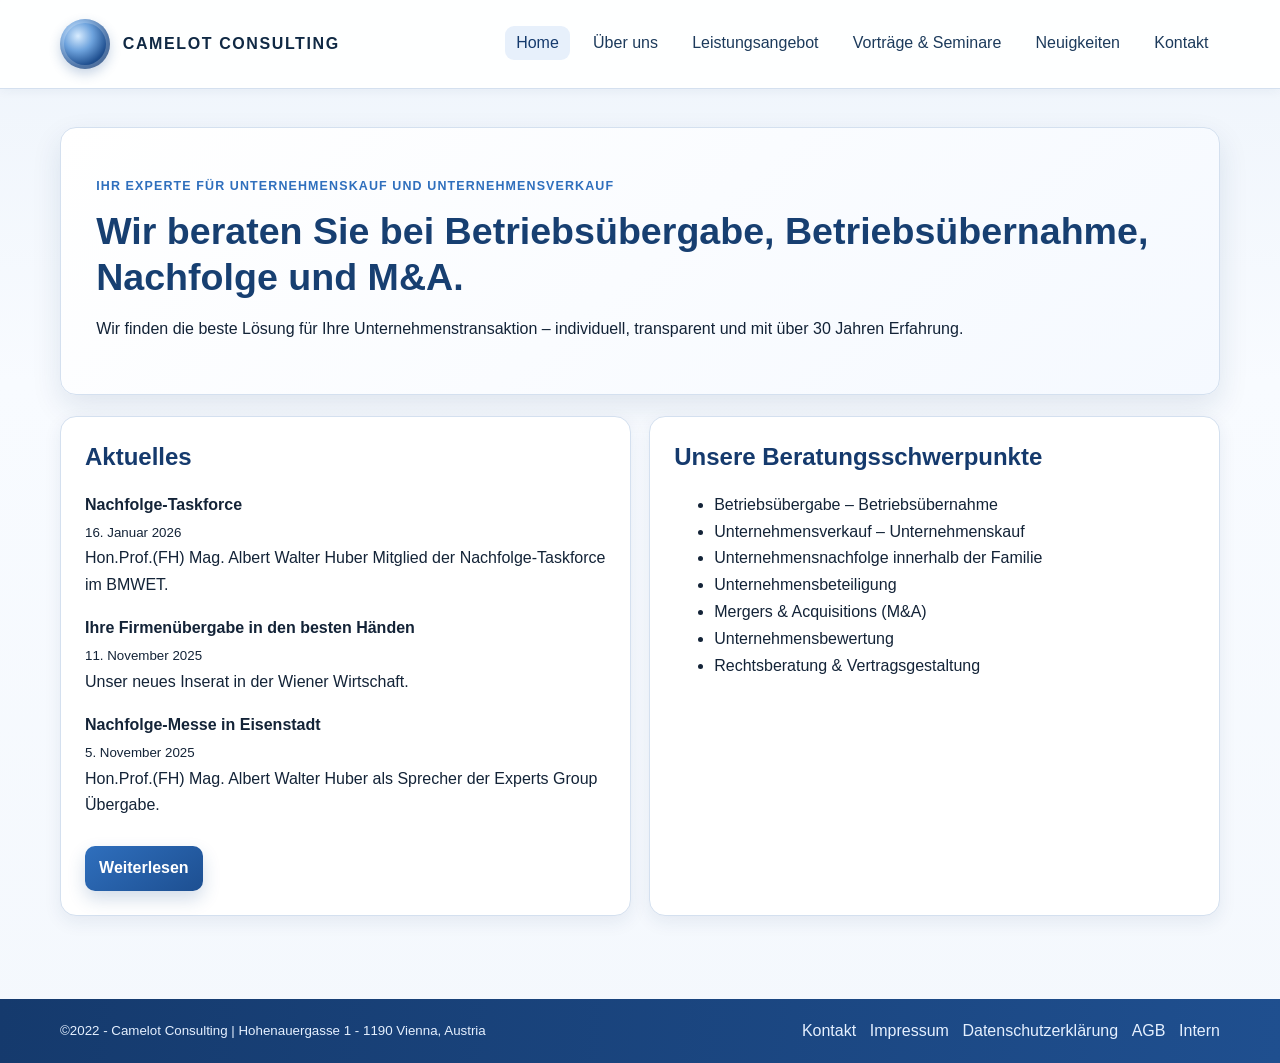
<file: index.html>
<!doctype html>
<html lang="de">
<head>
  <meta charset="UTF-8" />
  <meta name="viewport" content="width=device-width, initial-scale=1.0" />
  <title>Camelot Consulting | Home</title>
  <link rel="stylesheet" href="styles.css" />
</head>
<body>
<a class="skip-link" href="#inhalt">Zum Inhalt springen</a>
<header>
  <div class="container nav-wrap">
    <a class="logo" href="index.html"><span class="logo-mark"></span><span>CAMELOT CONSULTING</span></a>
    <nav aria-label="Hauptnavigation"><ul>
      <li><a class="active" href="index.html">Home</a></li><li><a href="ueber-uns.html">Über uns</a></li>
      <li><a href="leistungsangebot.html">Leistungsangebot</a></li><li><a href="vortraege-seminare.html">Vorträge &amp; Seminare</a></li>
      <li><a href="neuigkeiten.html">Neuigkeiten</a></li><li><a href="kontakt.html">Kontakt</a></li>
    </ul></nav>
  </div>
</header>
<main id="inhalt" class="container">
  <section class="hero">
    <p class="kicker">Ihr Experte für Unternehmenskauf und Unternehmensverkauf</p>
    <h1>Wir beraten Sie bei Betriebsübergabe, Betriebsübernahme, Nachfolge und M&amp;A.</h1>
    <p>Wir finden die beste Lösung für Ihre Unternehmenstransaktion – individuell, transparent und mit über 30 Jahren Erfahrung.</p>
  </section>
  <section class="grid">
    <article class="panel">
      <h2>Aktuelles</h2>
      <p><strong>Nachfolge-Taskforce</strong><br><small>16. Januar 2026</small><br>Hon.Prof.(FH) Mag. Albert Walter Huber Mitglied der Nachfolge-Taskforce im BMWET.</p>
      <p><strong>Ihre Firmenübergabe in den besten Händen</strong><br><small>11. November 2025</small><br>Unser neues Inserat in der Wiener Wirtschaft.</p>
      <p><strong>Nachfolge-Messe in Eisenstadt</strong><br><small>5. November 2025</small><br>Hon.Prof.(FH) Mag. Albert Walter Huber als Sprecher der Experts Group Übergabe.</p>
      <a class="btn" href="neuigkeiten.html">Weiterlesen</a>
    </article>
    <article class="panel">
      <h2>Unsere Beratungsschwerpunkte</h2>
      <ul>
        <li>Betriebsübergabe – Betriebsübernahme</li>
        <li>Unternehmensverkauf – Unternehmenskauf</li>
        <li>Unternehmensnachfolge innerhalb der Familie</li>
        <li>Unternehmensbeteiligung</li>
        <li>Mergers &amp; Acquisitions (M&amp;A)</li>
        <li>Unternehmensbewertung</li>
        <li>Rechtsberatung &amp; Vertragsgestaltung</li>
      </ul>
    </article>
  </section>
</main>
<footer><div class="container footer-wrap"><small>©2022 - Camelot Consulting | Hohenauergasse 1 - 1190 Vienna, Austria</small><div class="footer-links"><a href="kontakt.html">Kontakt</a><a href="impressum.html">Impressum</a><a href="datenschutz.html">Datenschutzerklärung</a><a href="agb.html">AGB</a><a href="intern.html">Intern</a></div></div></footer>
</body></html>
</file>
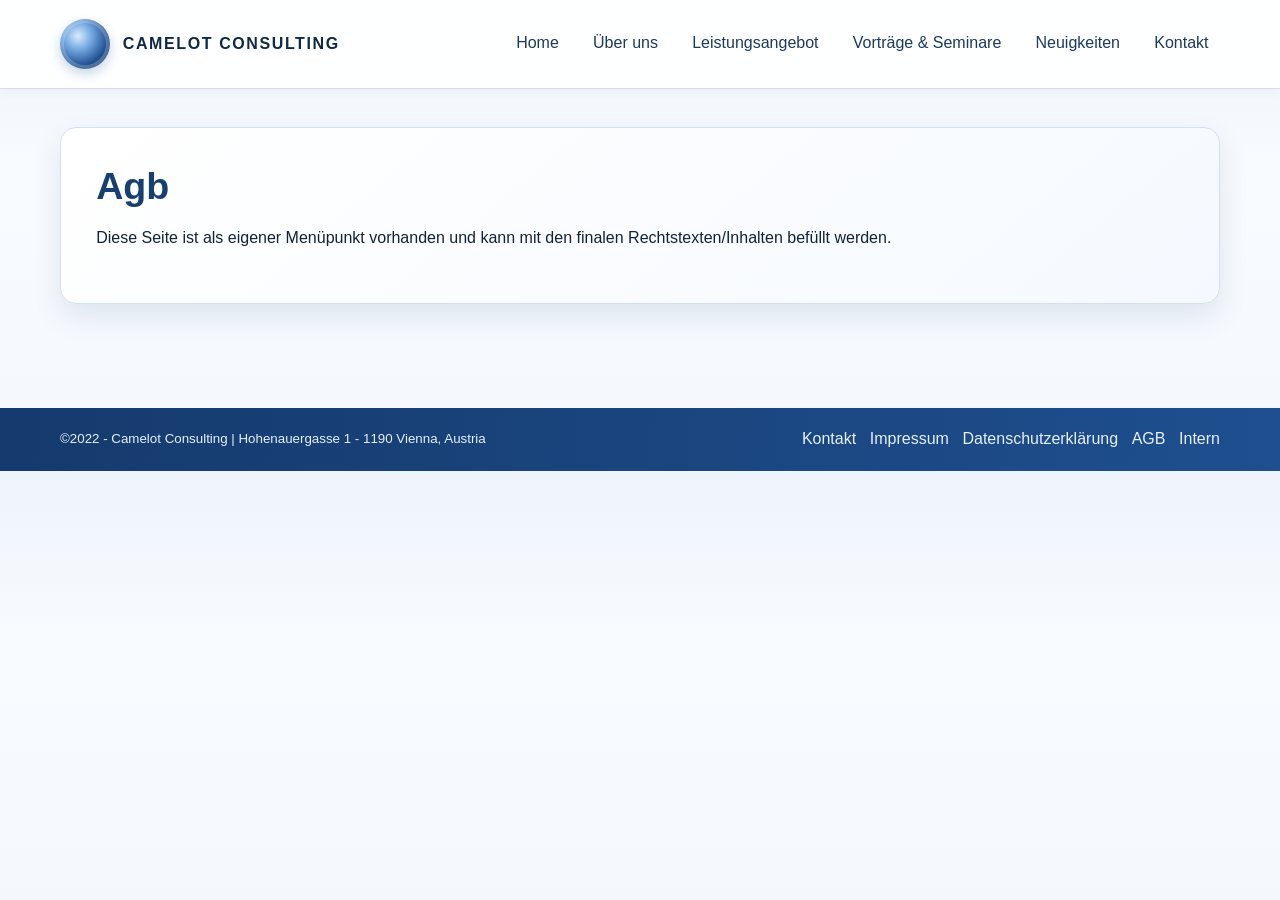
<file: agb.html>
<!doctype html><html lang="de"><head><meta charset="UTF-8"><meta name="viewport" content="width=device-width, initial-scale=1.0"><title>Agb | Camelot Consulting</title><link rel="stylesheet" href="styles.css"></head><body>
<a class="skip-link" href="#inhalt">Zum Inhalt springen</a>
<header><div class="container nav-wrap"><a class="logo" href="index.html"><span class="logo-mark"></span><span>CAMELOT CONSULTING</span></a><nav><ul><li><a href="index.html">Home</a></li><li><a href="ueber-uns.html">Über uns</a></li><li><a href="leistungsangebot.html">Leistungsangebot</a></li><li><a href="vortraege-seminare.html">Vorträge &amp; Seminare</a></li><li><a href="neuigkeiten.html">Neuigkeiten</a></li><li><a href="kontakt.html">Kontakt</a></li></ul></nav></div></header>
<main id="inhalt" class="container"><section class="hero"><h1>Agb</h1><p>Diese Seite ist als eigener Menüpunkt vorhanden und kann mit den finalen Rechtstexten/Inhalten befüllt werden.</p></section></main>
<footer><div class="container footer-wrap"><small>©2022 - Camelot Consulting | Hohenauergasse 1 - 1190 Vienna, Austria</small><div class="footer-links"><a href="kontakt.html">Kontakt</a><a href="impressum.html">Impressum</a><a href="datenschutz.html">Datenschutzerklärung</a><a href="agb.html">AGB</a><a href="intern.html">Intern</a></div></div></footer>
</body></html>
</file>
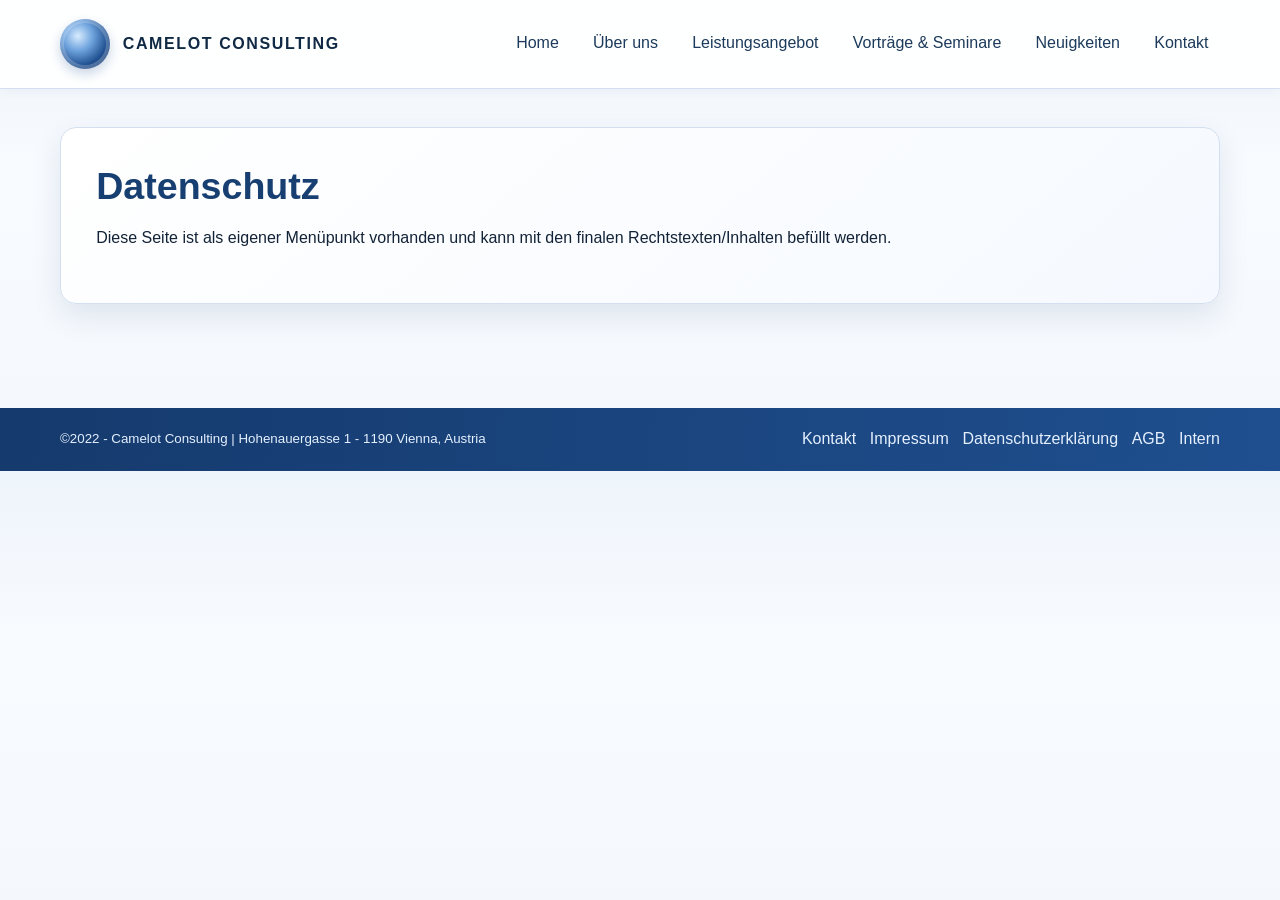
<file: datenschutz.html>
<!doctype html><html lang="de"><head><meta charset="UTF-8"><meta name="viewport" content="width=device-width, initial-scale=1.0"><title>Datenschutz | Camelot Consulting</title><link rel="stylesheet" href="styles.css"></head><body>
<a class="skip-link" href="#inhalt">Zum Inhalt springen</a>
<header><div class="container nav-wrap"><a class="logo" href="index.html"><span class="logo-mark"></span><span>CAMELOT CONSULTING</span></a><nav><ul><li><a href="index.html">Home</a></li><li><a href="ueber-uns.html">Über uns</a></li><li><a href="leistungsangebot.html">Leistungsangebot</a></li><li><a href="vortraege-seminare.html">Vorträge &amp; Seminare</a></li><li><a href="neuigkeiten.html">Neuigkeiten</a></li><li><a href="kontakt.html">Kontakt</a></li></ul></nav></div></header>
<main id="inhalt" class="container"><section class="hero"><h1>Datenschutz</h1><p>Diese Seite ist als eigener Menüpunkt vorhanden und kann mit den finalen Rechtstexten/Inhalten befüllt werden.</p></section></main>
<footer><div class="container footer-wrap"><small>©2022 - Camelot Consulting | Hohenauergasse 1 - 1190 Vienna, Austria</small><div class="footer-links"><a href="kontakt.html">Kontakt</a><a href="impressum.html">Impressum</a><a href="datenschutz.html">Datenschutzerklärung</a><a href="agb.html">AGB</a><a href="intern.html">Intern</a></div></div></footer>
</body></html>
</file>
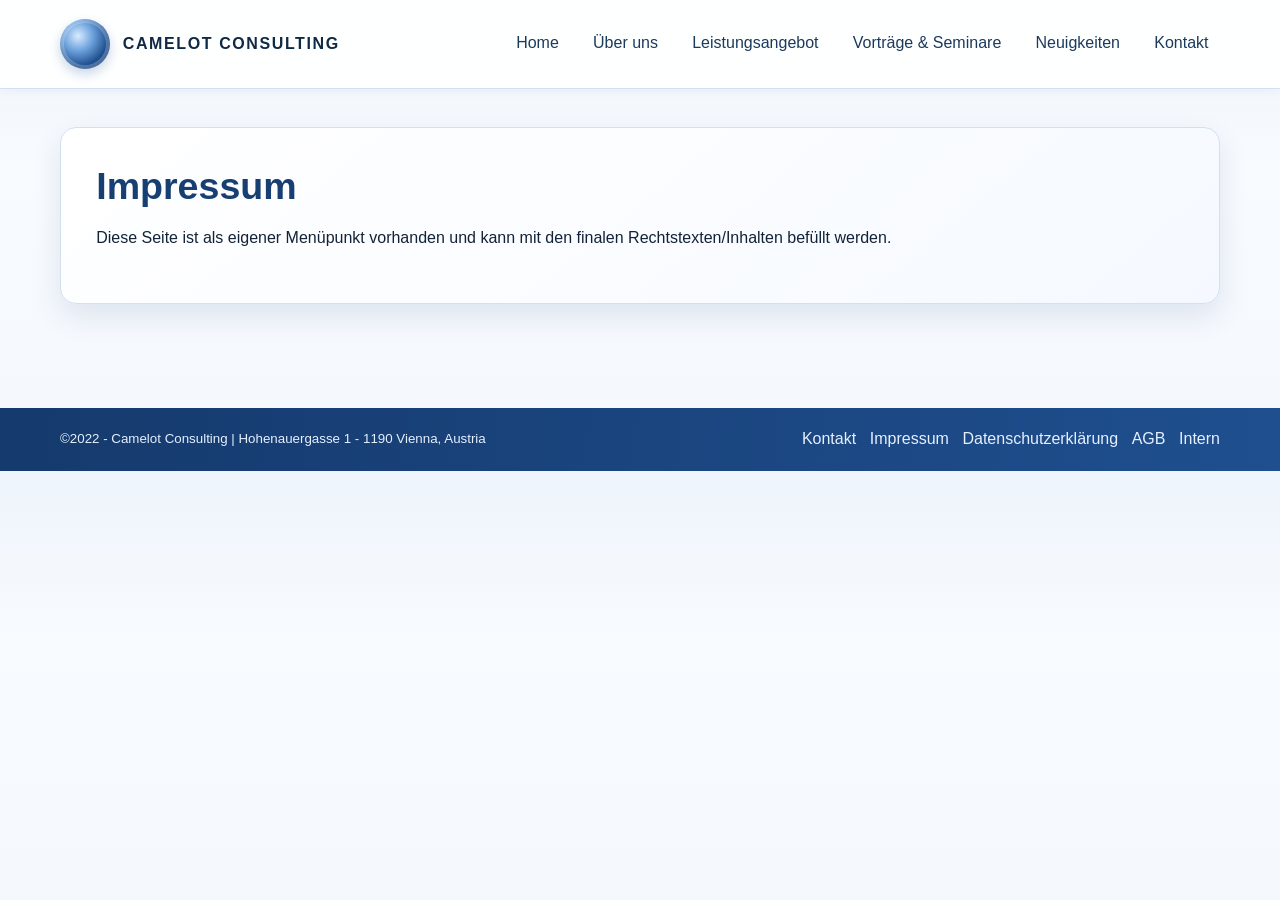
<file: impressum.html>
<!doctype html><html lang="de"><head><meta charset="UTF-8"><meta name="viewport" content="width=device-width, initial-scale=1.0"><title>Impressum | Camelot Consulting</title><link rel="stylesheet" href="styles.css"></head><body>
<a class="skip-link" href="#inhalt">Zum Inhalt springen</a>
<header><div class="container nav-wrap"><a class="logo" href="index.html"><span class="logo-mark"></span><span>CAMELOT CONSULTING</span></a><nav><ul><li><a href="index.html">Home</a></li><li><a href="ueber-uns.html">Über uns</a></li><li><a href="leistungsangebot.html">Leistungsangebot</a></li><li><a href="vortraege-seminare.html">Vorträge &amp; Seminare</a></li><li><a href="neuigkeiten.html">Neuigkeiten</a></li><li><a href="kontakt.html">Kontakt</a></li></ul></nav></div></header>
<main id="inhalt" class="container"><section class="hero"><h1>Impressum</h1><p>Diese Seite ist als eigener Menüpunkt vorhanden und kann mit den finalen Rechtstexten/Inhalten befüllt werden.</p></section></main>
<footer><div class="container footer-wrap"><small>©2022 - Camelot Consulting | Hohenauergasse 1 - 1190 Vienna, Austria</small><div class="footer-links"><a href="kontakt.html">Kontakt</a><a href="impressum.html">Impressum</a><a href="datenschutz.html">Datenschutzerklärung</a><a href="agb.html">AGB</a><a href="intern.html">Intern</a></div></div></footer>
</body></html>
</file>
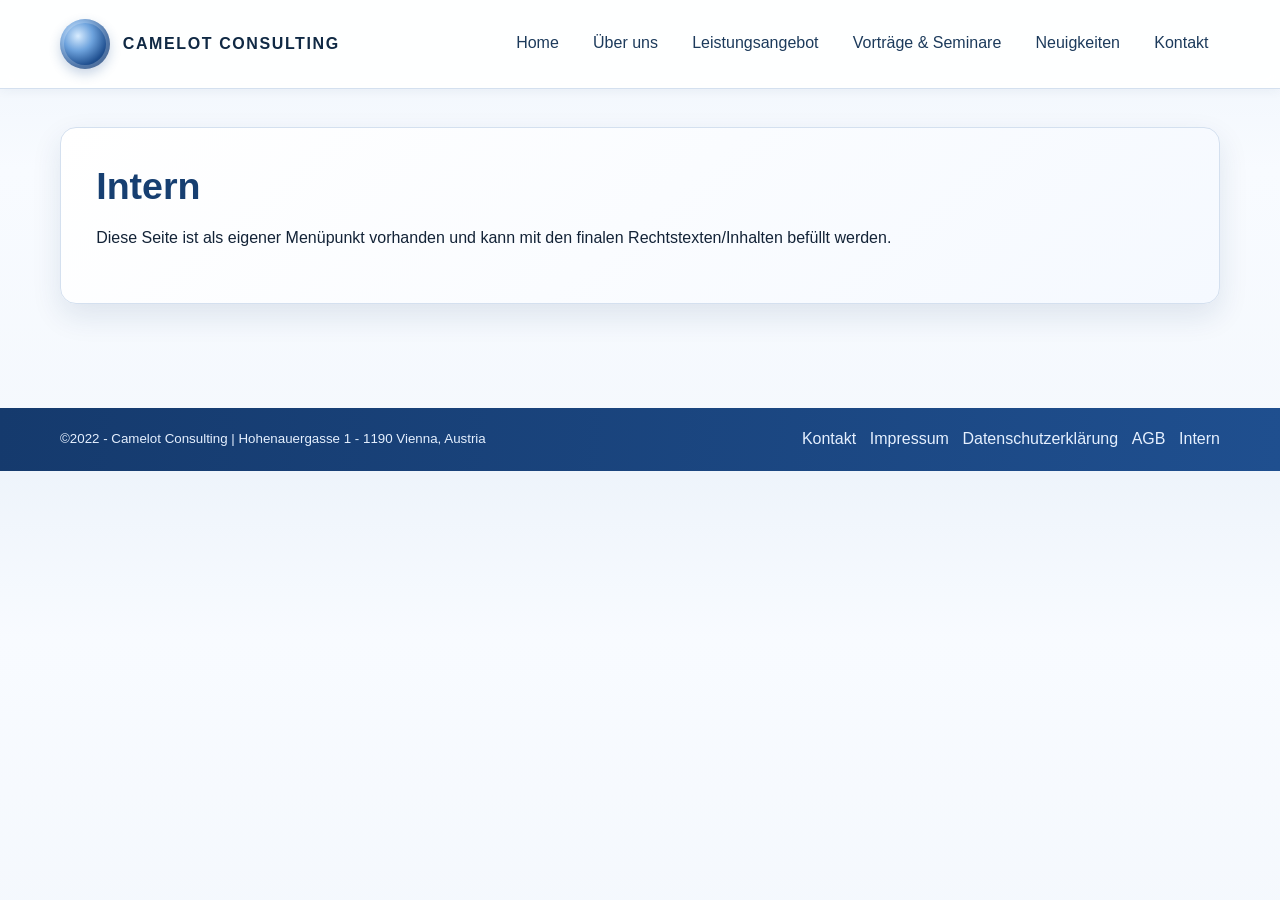
<file: intern.html>
<!doctype html><html lang="de"><head><meta charset="UTF-8"><meta name="viewport" content="width=device-width, initial-scale=1.0"><title>Intern | Camelot Consulting</title><link rel="stylesheet" href="styles.css"></head><body>
<a class="skip-link" href="#inhalt">Zum Inhalt springen</a>
<header><div class="container nav-wrap"><a class="logo" href="index.html"><span class="logo-mark"></span><span>CAMELOT CONSULTING</span></a><nav><ul><li><a href="index.html">Home</a></li><li><a href="ueber-uns.html">Über uns</a></li><li><a href="leistungsangebot.html">Leistungsangebot</a></li><li><a href="vortraege-seminare.html">Vorträge &amp; Seminare</a></li><li><a href="neuigkeiten.html">Neuigkeiten</a></li><li><a href="kontakt.html">Kontakt</a></li></ul></nav></div></header>
<main id="inhalt" class="container"><section class="hero"><h1>Intern</h1><p>Diese Seite ist als eigener Menüpunkt vorhanden und kann mit den finalen Rechtstexten/Inhalten befüllt werden.</p></section></main>
<footer><div class="container footer-wrap"><small>©2022 - Camelot Consulting | Hohenauergasse 1 - 1190 Vienna, Austria</small><div class="footer-links"><a href="kontakt.html">Kontakt</a><a href="impressum.html">Impressum</a><a href="datenschutz.html">Datenschutzerklärung</a><a href="agb.html">AGB</a><a href="intern.html">Intern</a></div></div></footer>
</body></html>
</file>
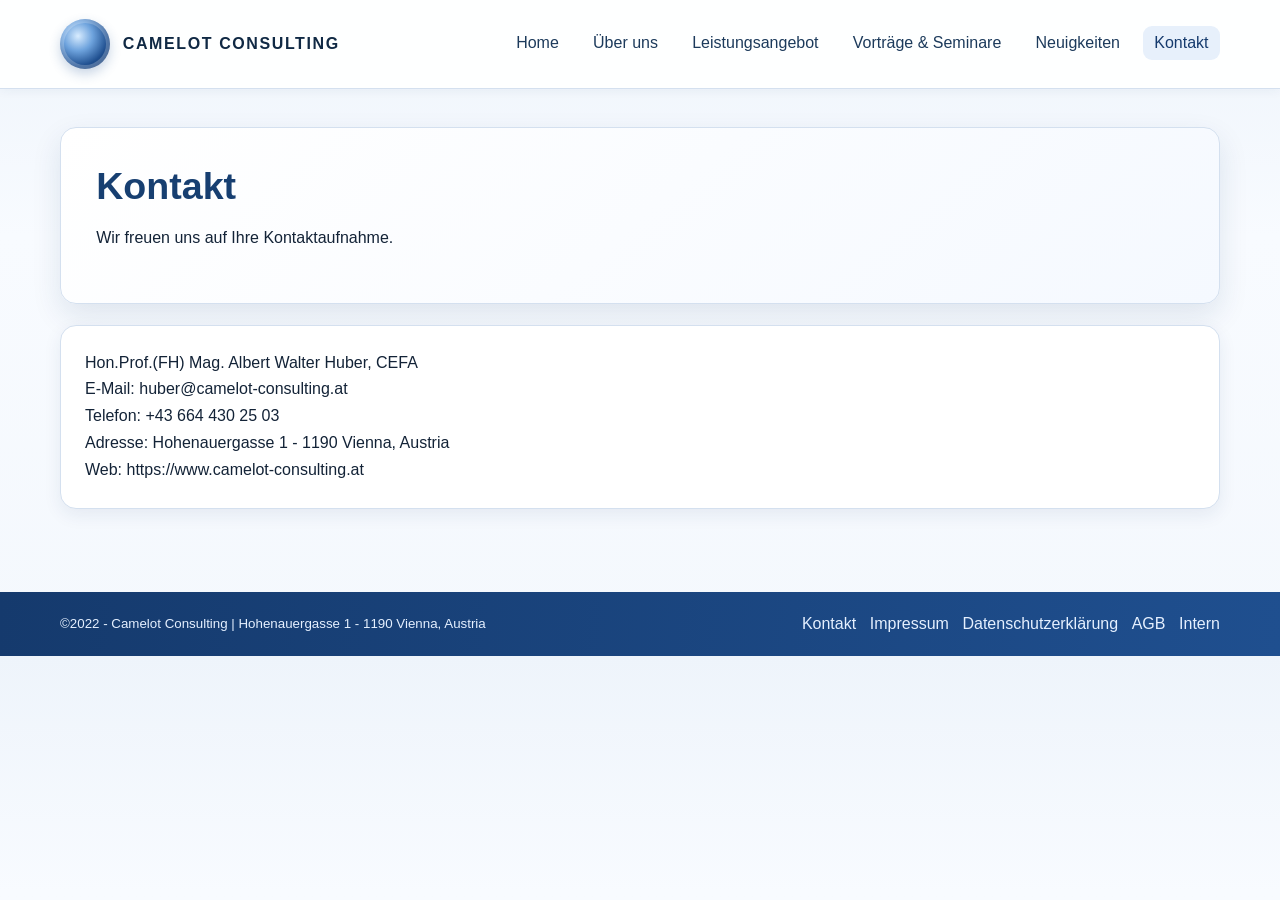
<file: kontakt.html>
<!doctype html><html lang="de"><head><meta charset="UTF-8"><meta name="viewport" content="width=device-width, initial-scale=1.0"><title>Kontakt | Camelot Consulting</title><link rel="stylesheet" href="styles.css"></head><body>
<a class="skip-link" href="#inhalt">Zum Inhalt springen</a>
<header><div class="container nav-wrap"><a class="logo" href="index.html"><span class="logo-mark"></span><span>CAMELOT CONSULTING</span></a><nav><ul><li><a href="index.html">Home</a></li><li><a href="ueber-uns.html">Über uns</a></li><li><a href="leistungsangebot.html">Leistungsangebot</a></li><li><a href="vortraege-seminare.html">Vorträge &amp; Seminare</a></li><li><a href="neuigkeiten.html">Neuigkeiten</a></li><li><a class="active" href="kontakt.html">Kontakt</a></li></ul></nav></div></header>
<main id="inhalt" class="container"><section class="hero"><h1>Kontakt</h1><p>Wir freuen uns auf Ihre Kontaktaufnahme.</p></section><section class="panel"><ul class="contact-list"><li>Hon.Prof.(FH) Mag. Albert Walter Huber, CEFA</li><li>E-Mail: huber@camelot-consulting.at</li><li>Telefon: +43 664 430 25 03</li><li>Adresse: Hohenauergasse 1 - 1190 Vienna, Austria</li><li>Web: https://www.camelot-consulting.at</li></ul></section></main>
<footer><div class="container footer-wrap"><small>©2022 - Camelot Consulting | Hohenauergasse 1 - 1190 Vienna, Austria</small><div class="footer-links"><a href="kontakt.html">Kontakt</a><a href="impressum.html">Impressum</a><a href="datenschutz.html">Datenschutzerklärung</a><a href="agb.html">AGB</a><a href="intern.html">Intern</a></div></div></footer>
</body></html>
</file>
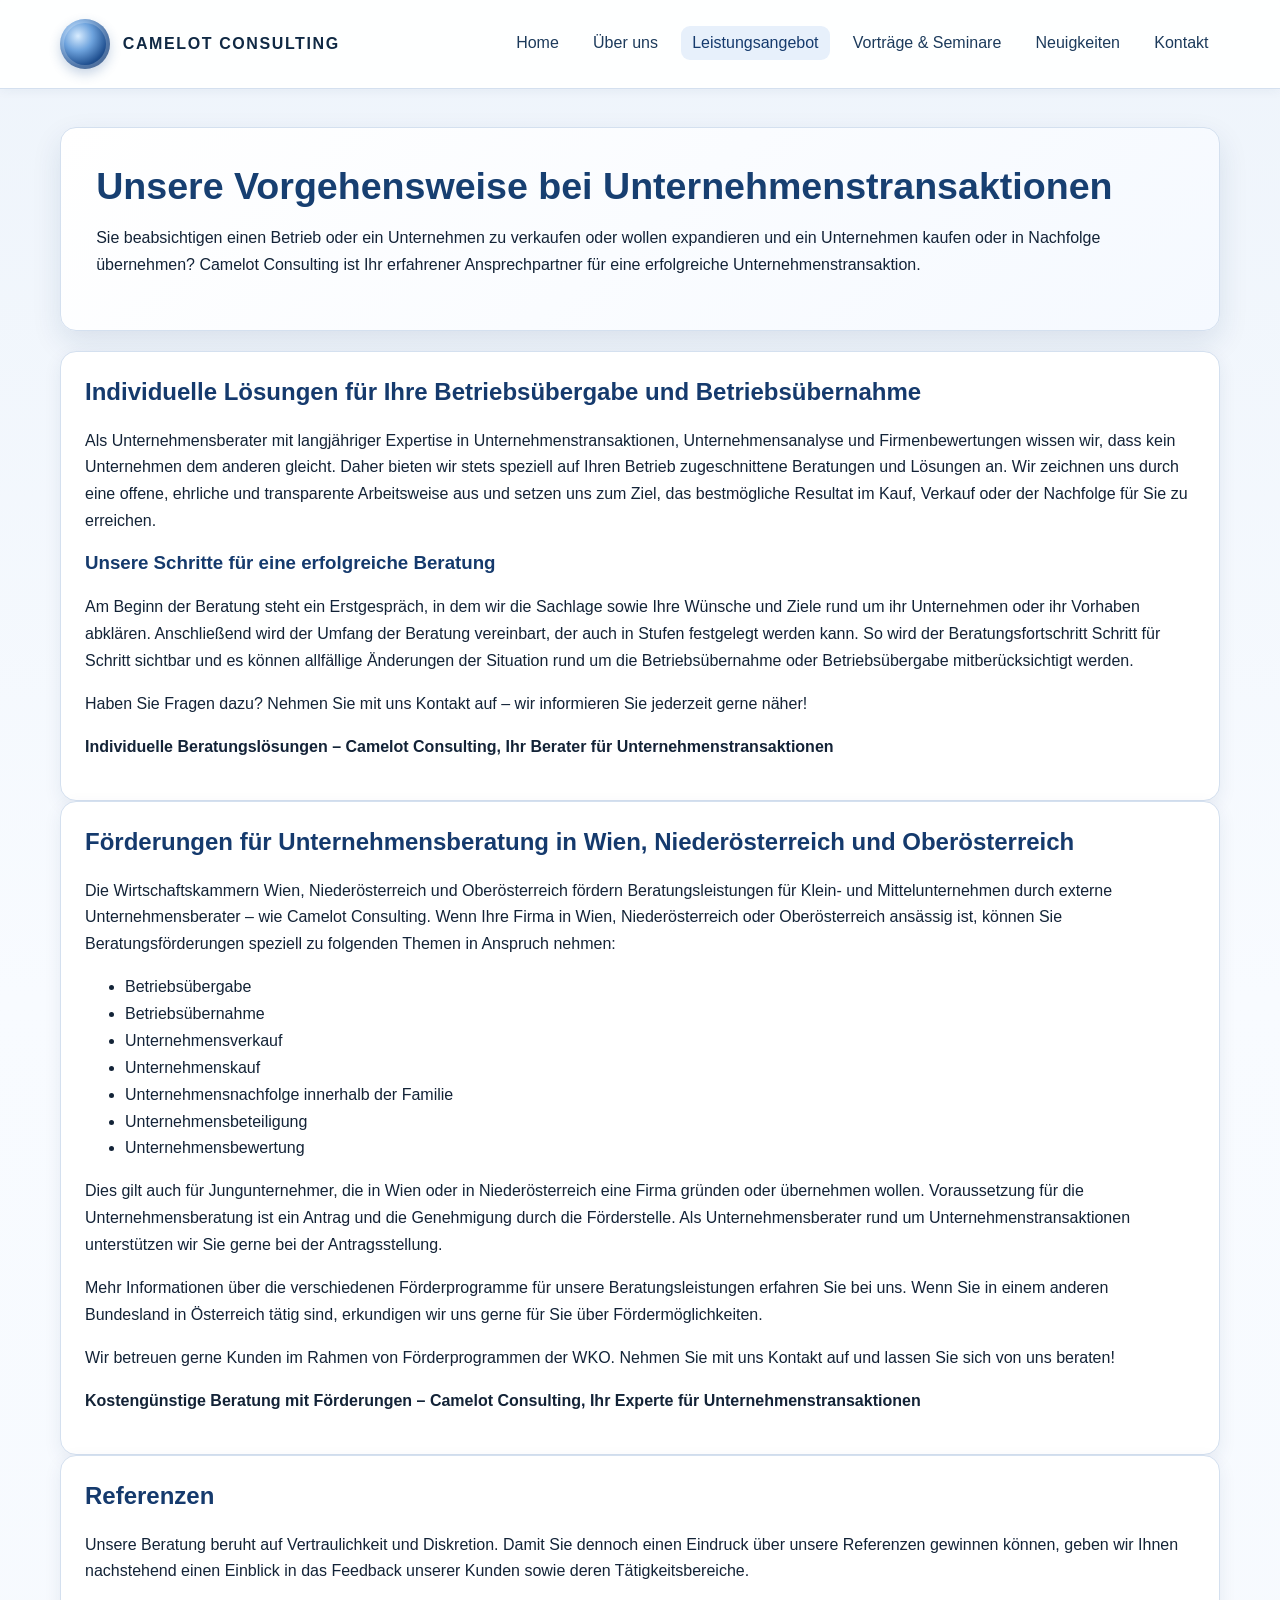
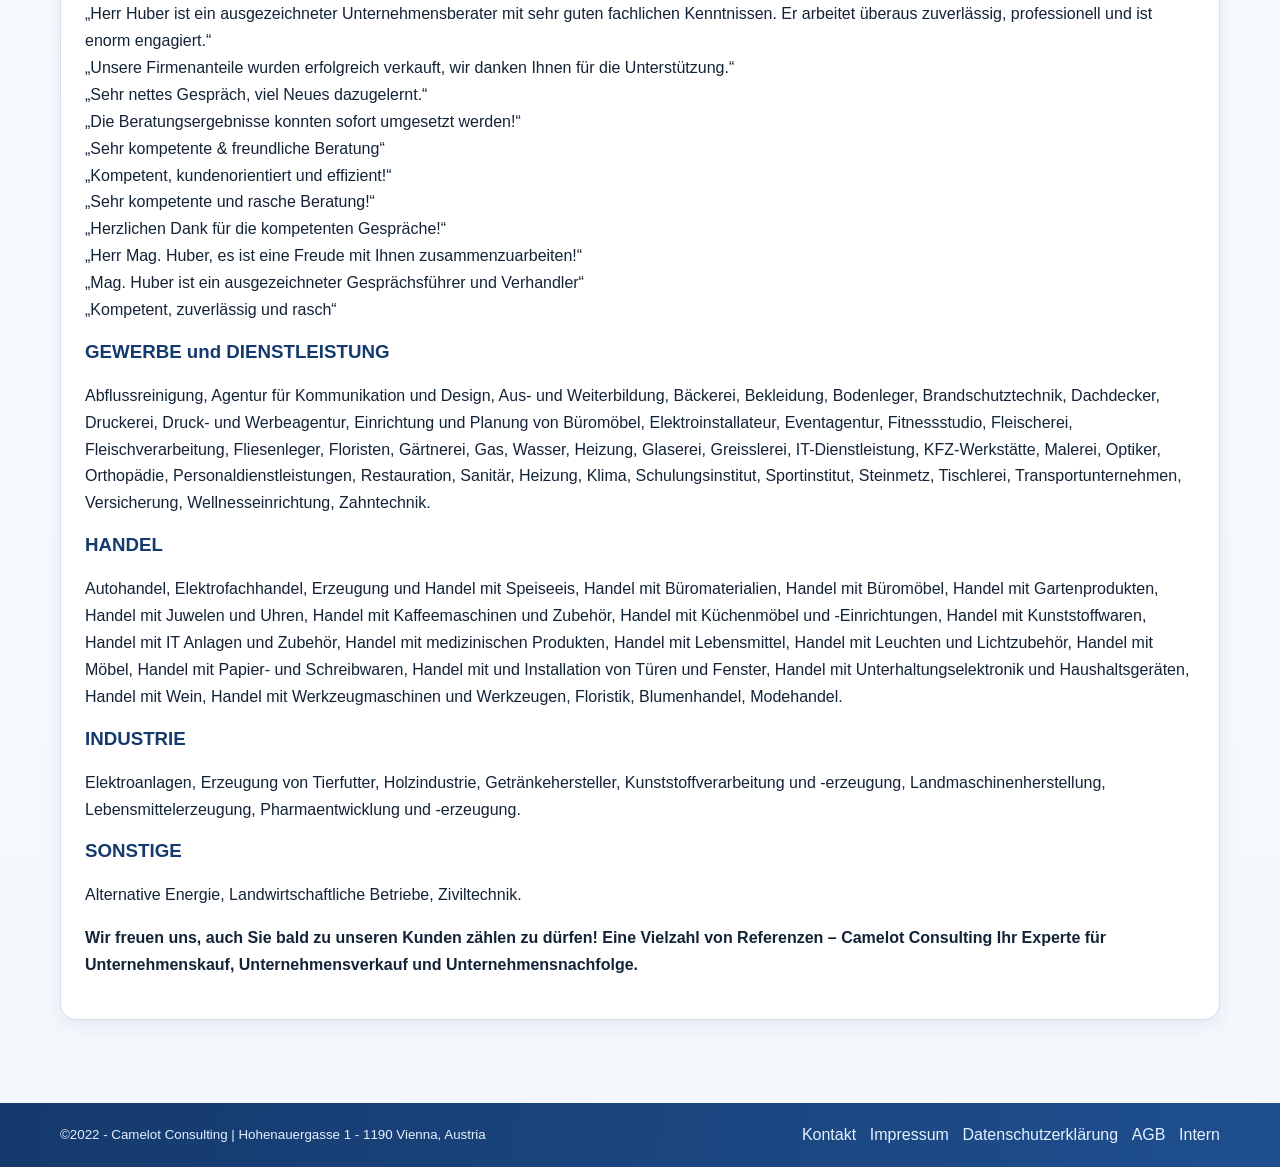
<file: leistungsangebot.html>
<!doctype html><html lang="de"><head><meta charset="UTF-8"><meta name="viewport" content="width=device-width, initial-scale=1.0"><title>Leistungsangebot | Camelot Consulting</title><link rel="stylesheet" href="styles.css"></head><body>
<a class="skip-link" href="#inhalt">Zum Inhalt springen</a>
<header><div class="container nav-wrap"><a class="logo" href="index.html"><span class="logo-mark"></span><span>CAMELOT CONSULTING</span></a><nav><ul><li><a href="index.html">Home</a></li><li><a href="ueber-uns.html">Über uns</a></li><li><a class="active" href="leistungsangebot.html">Leistungsangebot</a></li><li><a href="vortraege-seminare.html">Vorträge &amp; Seminare</a></li><li><a href="neuigkeiten.html">Neuigkeiten</a></li><li><a href="kontakt.html">Kontakt</a></li></ul></nav></div></header>
<main id="inhalt" class="container">
<section class="hero"><h1>Unsere Vorgehensweise bei Unternehmenstransaktionen</h1><p>Sie beabsichtigen einen Betrieb oder ein Unternehmen zu verkaufen oder wollen expandieren und ein Unternehmen kaufen oder in Nachfolge übernehmen? Camelot Consulting ist Ihr erfahrener Ansprechpartner für eine erfolgreiche Unternehmenstransaktion.</p></section>
<section class="panel"><h2>Individuelle Lösungen für Ihre Betriebsübergabe und Betriebsübernahme</h2><p>Als Unternehmensberater mit langjähriger Expertise in Unternehmenstransaktionen, Unternehmensanalyse und Firmenbewertungen wissen wir, dass kein Unternehmen dem anderen gleicht. Daher bieten wir stets speziell auf Ihren Betrieb zugeschnittene Beratungen und Lösungen an. Wir zeichnen uns durch eine offene, ehrliche und transparente Arbeitsweise aus und setzen uns zum Ziel, das bestmögliche Resultat im Kauf, Verkauf oder der Nachfolge für Sie zu erreichen.</p><h3>Unsere Schritte für eine erfolgreiche Beratung</h3><p>Am Beginn der Beratung steht ein Erstgespräch, in dem wir die Sachlage sowie Ihre Wünsche und Ziele rund um ihr Unternehmen oder ihr Vorhaben abklären. Anschließend wird der Umfang der Beratung vereinbart, der auch in Stufen festgelegt werden kann. So wird der Beratungsfortschritt Schritt für Schritt sichtbar und es können allfällige Änderungen der Situation rund um die Betriebsübernahme oder Betriebsübergabe mitberücksichtigt werden.</p><p>Haben Sie Fragen dazu? Nehmen Sie mit uns Kontakt auf – wir informieren Sie jederzeit gerne näher!</p><p><strong>Individuelle Beratungslösungen – Camelot Consulting, Ihr Berater für Unternehmenstransaktionen</strong></p></section>
<section class="panel"><h2>Förderungen für Unternehmensberatung in Wien, Niederösterreich und Oberösterreich</h2><p>Die Wirtschaftskammern Wien, Niederösterreich und Oberösterreich fördern Beratungsleistungen für Klein- und Mittelunternehmen durch externe Unternehmensberater – wie Camelot Consulting. Wenn Ihre Firma in Wien, Niederösterreich oder Oberösterreich ansässig ist, können Sie Beratungsförderungen speziell zu folgenden Themen in Anspruch nehmen:</p><ul><li>Betriebsübergabe</li><li>Betriebsübernahme</li><li>Unternehmensverkauf</li><li>Unternehmenskauf</li><li>Unternehmensnachfolge innerhalb der Familie</li><li>Unternehmensbeteiligung</li><li>Unternehmensbewertung</li></ul><p>Dies gilt auch für Jungunternehmer, die in Wien oder in Niederösterreich eine Firma gründen oder übernehmen wollen. Voraussetzung für die Unternehmensberatung ist ein Antrag und die Genehmigung durch die Förderstelle. Als Unternehmensberater rund um Unternehmenstransaktionen unterstützen wir Sie gerne bei der Antragsstellung.</p><p>Mehr Informationen über die verschiedenen Förderprogramme für unsere Beratungsleistungen erfahren Sie bei uns. Wenn Sie in einem anderen Bundesland in Österreich tätig sind, erkundigen wir uns gerne für Sie über Fördermöglichkeiten.</p><p>Wir betreuen gerne Kunden im Rahmen von Förderprogrammen der WKO. Nehmen Sie mit uns Kontakt auf und lassen Sie sich von uns beraten!</p><p><strong>Kostengünstige Beratung mit Förderungen – Camelot Consulting, Ihr Experte für Unternehmenstransaktionen</strong></p></section>
<section class="panel"><h2>Referenzen</h2><p>Unsere Beratung beruht auf Vertraulichkeit und Diskretion. Damit Sie dennoch einen Eindruck über unsere Referenzen gewinnen können, geben wir Ihnen nachstehend einen Einblick in das Feedback unserer Kunden sowie deren Tätigkeitsbereiche.</p>
<p>„Herr Huber ist ein ausgezeichneter Unternehmensberater mit sehr guten fachlichen Kenntnissen. Er arbeitet überaus zuverlässig, professionell und ist enorm engagiert.“<br>„Unsere Firmenanteile wurden erfolgreich verkauft, wir danken Ihnen für die Unterstützung.“<br>„Sehr nettes Gespräch, viel Neues dazugelernt.“<br>„Die Beratungsergebnisse konnten sofort umgesetzt werden!“<br>„Sehr kompetente &amp; freundliche Beratung“<br>„Kompetent, kundenorientiert und effizient!“<br>„Sehr kompetente und rasche Beratung!“<br>„Herzlichen Dank für die kompetenten Gespräche!“<br>„Herr Mag. Huber, es ist eine Freude mit Ihnen zusammenzuarbeiten!“<br>„Mag. Huber ist ein ausgezeichneter Gesprächsführer und Verhandler“<br>„Kompetent, zuverlässig und rasch“</p>
<h3>GEWERBE und DIENSTLEISTUNG</h3><p>Abflussreinigung, Agentur für Kommunikation und Design, Aus- und Weiterbildung, Bäckerei, Bekleidung, Bodenleger, Brandschutztechnik, Dachdecker, Druckerei, Druck- und Werbeagentur, Einrichtung und Planung von Büromöbel, Elektroinstallateur, Eventagentur, Fitnessstudio, Fleischerei, Fleischverarbeitung, Fliesenleger, Floristen, Gärtnerei, Gas, Wasser, Heizung, Glaserei, Greisslerei, IT-Dienstleistung, KFZ-Werkstätte, Malerei, Optiker, Orthopädie, Personaldienstleistungen, Restauration, Sanitär, Heizung, Klima, Schulungsinstitut, Sportinstitut, Steinmetz, Tischlerei, Transportunternehmen, Versicherung, Wellnesseinrichtung, Zahntechnik.</p>
<h3>HANDEL</h3><p>Autohandel, Elektrofachhandel, Erzeugung und Handel mit Speiseeis, Handel mit Büromaterialien, Handel mit Büromöbel, Handel mit Gartenprodukten, Handel mit Juwelen und Uhren, Handel mit Kaffeemaschinen und Zubehör, Handel mit Küchenmöbel und -Einrichtungen, Handel mit Kunststoffwaren, Handel mit IT Anlagen und Zubehör, Handel mit medizinischen Produkten, Handel mit Lebensmittel, Handel mit Leuchten und Lichtzubehör, Handel mit Möbel, Handel mit Papier- und Schreibwaren, Handel mit und Installation von Türen und Fenster, Handel mit Unterhaltungselektronik und Haushaltsgeräten, Handel mit Wein, Handel mit Werkzeugmaschinen und Werkzeugen, Floristik, Blumenhandel, Modehandel.</p>
<h3>INDUSTRIE</h3><p>Elektroanlagen, Erzeugung von Tierfutter, Holzindustrie, Getränkehersteller, Kunststoffverarbeitung und -erzeugung, Landmaschinenherstellung, Lebensmittelerzeugung, Pharmaentwicklung und -erzeugung.</p>
<h3>SONSTIGE</h3><p>Alternative Energie, Landwirtschaftliche Betriebe, Ziviltechnik.</p>
<p><strong>Wir freuen uns, auch Sie bald zu unseren Kunden zählen zu dürfen! Eine Vielzahl von Referenzen – Camelot Consulting Ihr Experte für Unternehmenskauf, Unternehmensverkauf und Unternehmensnachfolge.</strong></p>
</section>
</main>
<footer><div class="container footer-wrap"><small>©2022 - Camelot Consulting | Hohenauergasse 1 - 1190 Vienna, Austria</small><div class="footer-links"><a href="kontakt.html">Kontakt</a><a href="impressum.html">Impressum</a><a href="datenschutz.html">Datenschutzerklärung</a><a href="agb.html">AGB</a><a href="intern.html">Intern</a></div></div></footer>
</body></html>
</file>
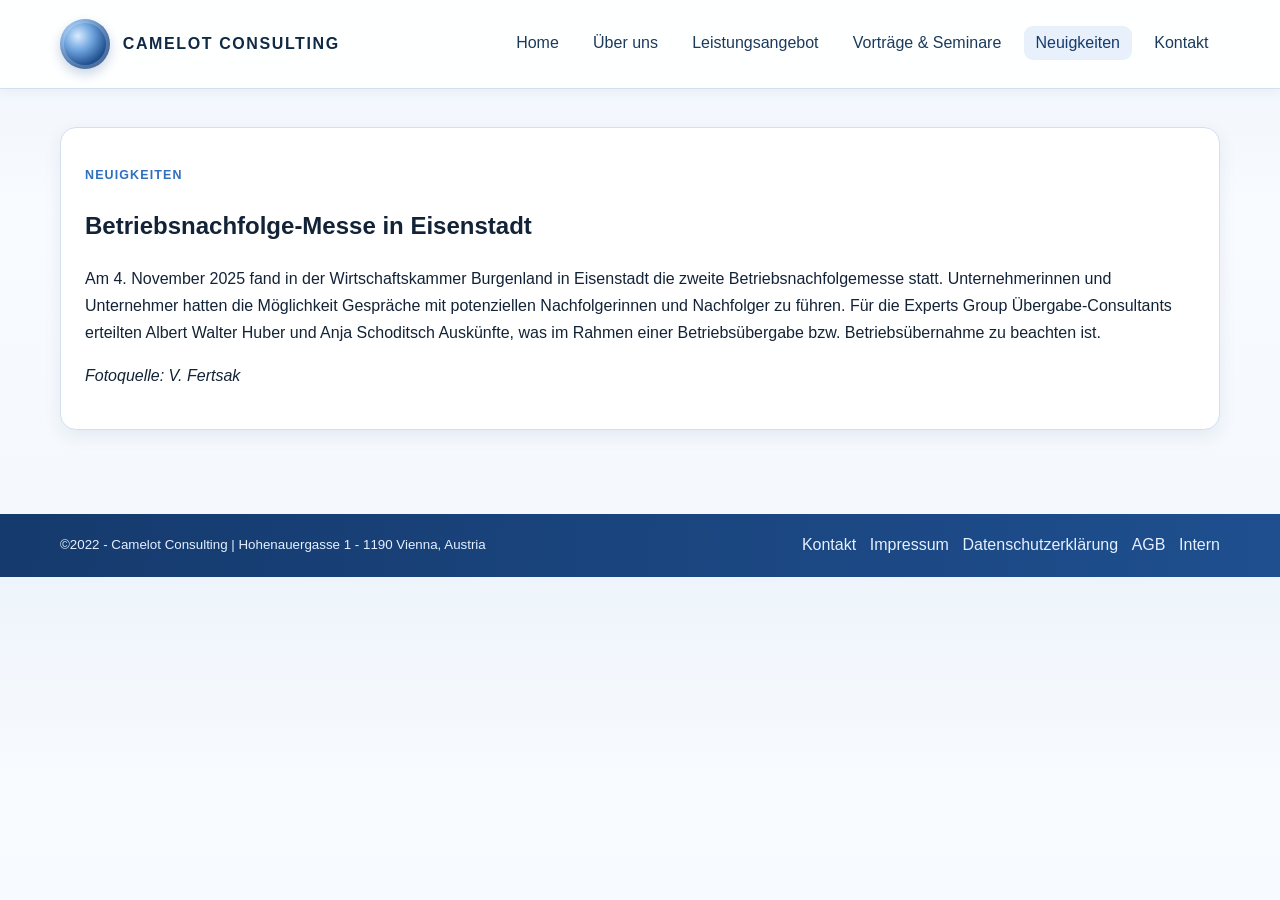
<file: neuigkeit-betriebsnachfolge-messe.html>
<!doctype html><html lang="de"><head><meta charset="UTF-8"><meta name="viewport" content="width=device-width, initial-scale=1.0"><title>Betriebsnachfolge-Messe in Eisenstadt | Camelot Consulting</title><link rel="stylesheet" href="styles.css"></head><body>
<a class="skip-link" href="#inhalt">Zum Inhalt springen</a>
<header><div class="container nav-wrap"><a class="logo" href="index.html"><span class="logo-mark"></span><span>CAMELOT CONSULTING</span></a><nav><ul><li><a href="index.html">Home</a></li><li><a href="ueber-uns.html">Über uns</a></li><li><a href="leistungsangebot.html">Leistungsangebot</a></li><li><a href="vortraege-seminare.html">Vorträge &amp; Seminare</a></li><li><a class="active" href="neuigkeiten.html">Neuigkeiten</a></li><li><a href="kontakt.html">Kontakt</a></li></ul></nav></div></header>
<main id="inhalt" class="container"><article class="panel"><p class="kicker">Neuigkeiten</p><h1>Betriebsnachfolge-Messe in Eisenstadt</h1>
<p>Am 4. November 2025 fand in der Wirtschaftskammer Burgenland in Eisenstadt die zweite Betriebsnachfolgemesse statt. Unternehmerinnen und Unternehmer hatten die Möglichkeit Gespräche mit potenziellen Nachfolgerinnen und Nachfolger zu führen. Für die Experts Group Übergabe-Consultants erteilten Albert Walter Huber und Anja Schoditsch Auskünfte, was im Rahmen einer Betriebsübergabe bzw. Betriebsübernahme zu beachten ist.</p>
<p><em>Fotoquelle: V. Fertsak</em></p>
</article></main>
<footer><div class="container footer-wrap"><small>©2022 - Camelot Consulting | Hohenauergasse 1 - 1190 Vienna, Austria</small><div class="footer-links"><a href="kontakt.html">Kontakt</a><a href="impressum.html">Impressum</a><a href="datenschutz.html">Datenschutzerklärung</a><a href="agb.html">AGB</a><a href="intern.html">Intern</a></div></div></footer>
</body></html>
</file>
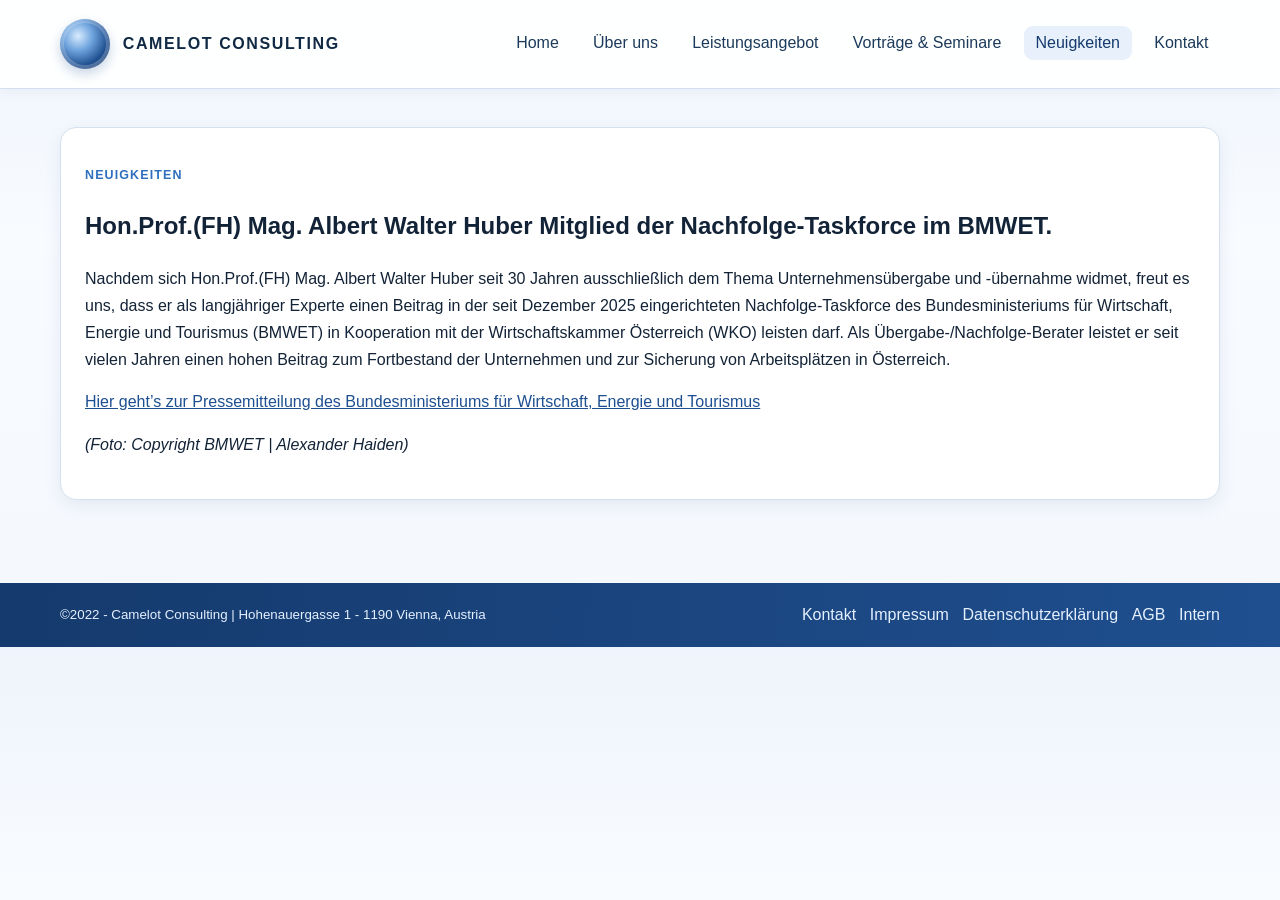
<file: neuigkeit-nachfolge-taskforce.html>
<!doctype html><html lang="de"><head><meta charset="UTF-8"><meta name="viewport" content="width=device-width, initial-scale=1.0"><title>Nachfolge-Taskforce | Camelot Consulting</title><link rel="stylesheet" href="styles.css"></head><body>
<a class="skip-link" href="#inhalt">Zum Inhalt springen</a>
<header><div class="container nav-wrap"><a class="logo" href="index.html"><span class="logo-mark"></span><span>CAMELOT CONSULTING</span></a><nav><ul><li><a href="index.html">Home</a></li><li><a href="ueber-uns.html">Über uns</a></li><li><a href="leistungsangebot.html">Leistungsangebot</a></li><li><a href="vortraege-seminare.html">Vorträge &amp; Seminare</a></li><li><a class="active" href="neuigkeiten.html">Neuigkeiten</a></li><li><a href="kontakt.html">Kontakt</a></li></ul></nav></div></header>
<main id="inhalt" class="container"><article class="panel"><p class="kicker">Neuigkeiten</p><h1>Hon.Prof.(FH) Mag. Albert Walter Huber Mitglied der Nachfolge-Taskforce im BMWET.</h1>
<p>Nachdem sich Hon.Prof.(FH) Mag. Albert Walter Huber seit 30 Jahren ausschließlich dem Thema Unternehmensübergabe und -übernahme widmet, freut es uns, dass er als langjähriger Experte einen Beitrag in der seit Dezember 2025 eingerichteten Nachfolge-Taskforce des Bundesministeriums für Wirtschaft, Energie und Tourismus (BMWET) in Kooperation mit der Wirtschaftskammer Österreich (WKO) leisten darf. Als Übergabe-/Nachfolge-Berater leistet er seit vielen Jahren einen hohen Beitrag zum Fortbestand der Unternehmen und zur Sicherung von Arbeitsplätzen in Österreich.</p>
<p><a href="#">Hier geht’s zur Pressemitteilung des Bundesministeriums für Wirtschaft, Energie und Tourismus</a></p>
<p><em>(Foto: Copyright BMWET | Alexander Haiden)</em></p>
</article></main>
<footer><div class="container footer-wrap"><small>©2022 - Camelot Consulting | Hohenauergasse 1 - 1190 Vienna, Austria</small><div class="footer-links"><a href="kontakt.html">Kontakt</a><a href="impressum.html">Impressum</a><a href="datenschutz.html">Datenschutzerklärung</a><a href="agb.html">AGB</a><a href="intern.html">Intern</a></div></div></footer>
</body></html>
</file>
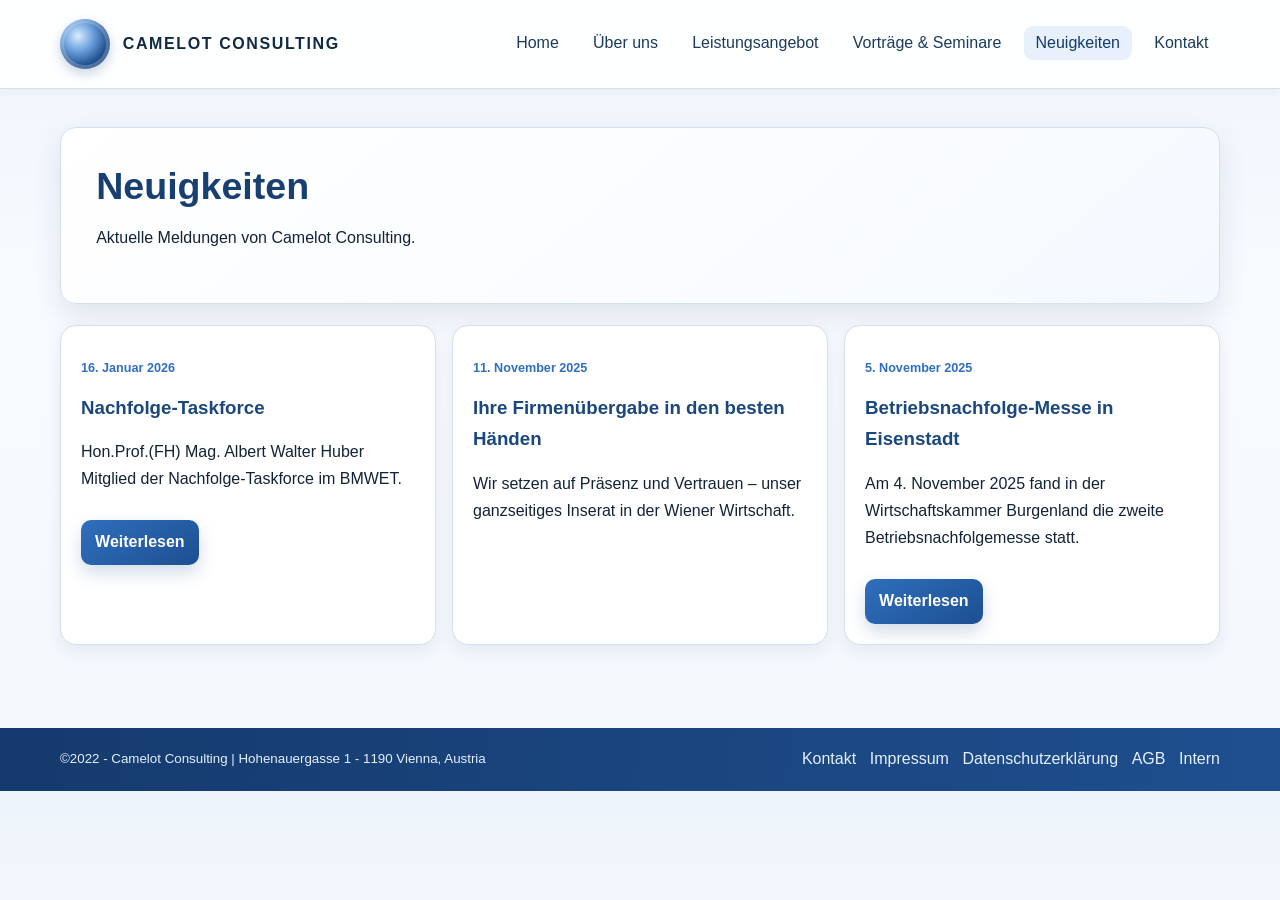
<file: neuigkeiten.html>
<!doctype html><html lang="de"><head><meta charset="UTF-8"><meta name="viewport" content="width=device-width, initial-scale=1.0"><title>Neuigkeiten | Camelot Consulting</title><link rel="stylesheet" href="styles.css"></head><body>
<a class="skip-link" href="#inhalt">Zum Inhalt springen</a>
<header><div class="container nav-wrap"><a class="logo" href="index.html"><span class="logo-mark"></span><span>CAMELOT CONSULTING</span></a><nav><ul><li><a href="index.html">Home</a></li><li><a href="ueber-uns.html">Über uns</a></li><li><a href="leistungsangebot.html">Leistungsangebot</a></li><li><a href="vortraege-seminare.html">Vorträge &amp; Seminare</a></li><li><a class="active" href="neuigkeiten.html">Neuigkeiten</a></li><li><a href="kontakt.html">Kontakt</a></li></ul></nav></div></header>
<main id="inhalt" class="container">
  <section class="hero"><h1>Neuigkeiten</h1><p>Aktuelle Meldungen von Camelot Consulting.</p></section>
  <section class="news-list">
    <article class="card"><div class="card-content"><p class="badge">16. Januar 2026</p><h3>Nachfolge-Taskforce</h3><p>Hon.Prof.(FH) Mag. Albert Walter Huber Mitglied der Nachfolge-Taskforce im BMWET.</p><a class="btn" href="neuigkeit-nachfolge-taskforce.html">Weiterlesen</a></div></article>
    <article class="card"><div class="card-content"><p class="badge">11. November 2025</p><h3>Ihre Firmenübergabe in den besten Händen</h3><p>Wir setzen auf Präsenz und Vertrauen – unser ganzseitiges Inserat in der Wiener Wirtschaft.</p></div></article>
    <article class="card"><div class="card-content"><p class="badge">5. November 2025</p><h3>Betriebsnachfolge-Messe in Eisenstadt</h3><p>Am 4. November 2025 fand in der Wirtschaftskammer Burgenland die zweite Betriebsnachfolgemesse statt.</p><a class="btn" href="neuigkeit-betriebsnachfolge-messe.html">Weiterlesen</a></div></article>
  </section>
</main>
<footer><div class="container footer-wrap"><small>©2022 - Camelot Consulting | Hohenauergasse 1 - 1190 Vienna, Austria</small><div class="footer-links"><a href="kontakt.html">Kontakt</a><a href="impressum.html">Impressum</a><a href="datenschutz.html">Datenschutzerklärung</a><a href="agb.html">AGB</a><a href="intern.html">Intern</a></div></div></footer>
</body></html>
</file>
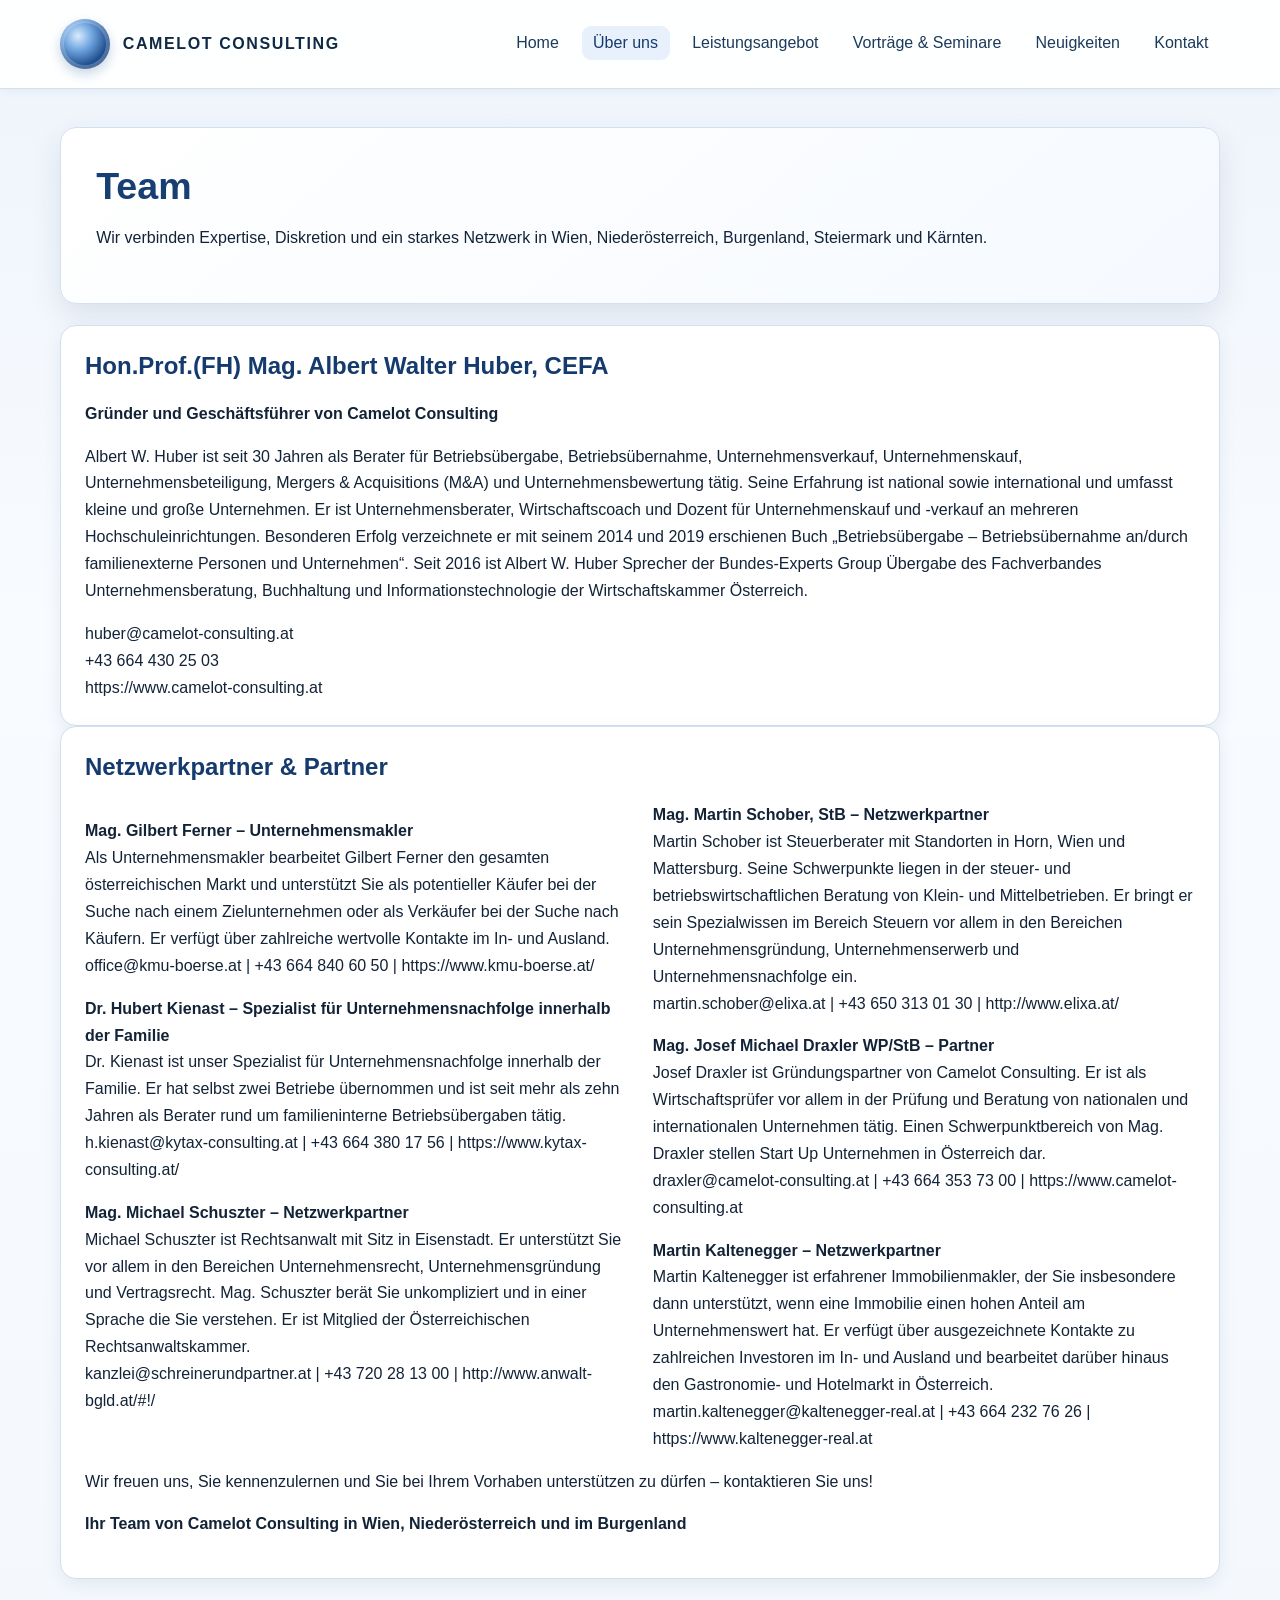
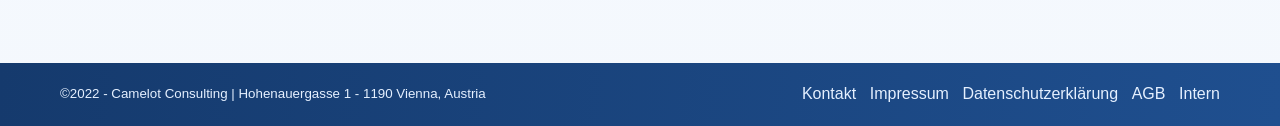
<file: ueber-uns.html>
<!doctype html><html lang="de"><head><meta charset="UTF-8"><meta name="viewport" content="width=device-width, initial-scale=1.0"><title>Über uns | Camelot Consulting</title><link rel="stylesheet" href="styles.css"></head><body>
<a class="skip-link" href="#inhalt">Zum Inhalt springen</a>
<header><div class="container nav-wrap"><a class="logo" href="index.html"><span class="logo-mark"></span><span>CAMELOT CONSULTING</span></a><nav><ul><li><a href="index.html">Home</a></li><li><a class="active" href="ueber-uns.html">Über uns</a></li><li><a href="leistungsangebot.html">Leistungsangebot</a></li><li><a href="vortraege-seminare.html">Vorträge &amp; Seminare</a></li><li><a href="neuigkeiten.html">Neuigkeiten</a></li><li><a href="kontakt.html">Kontakt</a></li></ul></nav></div></header>
<main id="inhalt" class="container">
<section class="hero"><h1>Team</h1><p>Wir verbinden Expertise, Diskretion und ein starkes Netzwerk in Wien, Niederösterreich, Burgenland, Steiermark und Kärnten.</p></section>
<section class="panel"><h2>Hon.Prof.(FH) Mag. Albert Walter Huber, CEFA</h2><p><strong>Gründer und Geschäftsführer von Camelot Consulting</strong></p><p>Albert W. Huber ist seit 30 Jahren als Berater für Betriebsübergabe, Betriebsübernahme, Unternehmensverkauf, Unternehmenskauf, Unternehmensbeteiligung, Mergers &amp; Acquisitions (M&amp;A) und Unternehmensbewertung tätig. Seine Erfahrung ist national sowie international und umfasst kleine und große Unternehmen. Er ist Unternehmensberater, Wirtschaftscoach und Dozent für Unternehmenskauf und -verkauf an mehreren Hochschuleinrichtungen. Besonderen Erfolg verzeichnete er mit seinem 2014 und 2019 erschienen Buch „Betriebsübergabe – Betriebsübernahme an/durch familienexterne Personen und Unternehmen“. Seit 2016 ist Albert W. Huber Sprecher der Bundes-Experts Group Übergabe des Fachverbandes Unternehmensberatung, Buchhaltung und Informationstechnologie der Wirtschaftskammer Österreich.</p><ul class="contact-list"><li>huber@camelot-consulting.at</li><li>+43 664 430 25 03</li><li>https://www.camelot-consulting.at</li></ul></section>
<section class="panel"><h2>Netzwerkpartner &amp; Partner</h2><div class="columns-2"><p><strong>Mag. Gilbert Ferner – Unternehmensmakler</strong><br>Als Unternehmensmakler bearbeitet Gilbert Ferner den gesamten österreichischen Markt und unterstützt Sie als potentieller Käufer bei der Suche nach einem Zielunternehmen oder als Verkäufer bei der Suche nach Käufern. Er verfügt über zahlreiche wertvolle Kontakte im In- und Ausland.<br>office@kmu-boerse.at | +43 664 840 60 50 | https://www.kmu-boerse.at/</p><p><strong>Dr. Hubert Kienast – Spezialist für Unternehmensnachfolge innerhalb der Familie</strong><br>Dr. Kienast ist unser Spezialist für Unternehmensnachfolge innerhalb der Familie. Er hat selbst zwei Betriebe übernommen und ist seit mehr als zehn Jahren als Berater rund um familieninterne Betriebsübergaben tätig.<br>h.kienast@kytax-consulting.at | +43 664 380 17 56 | https://www.kytax-consulting.at/</p><p><strong>Mag. Michael Schuszter – Netzwerkpartner</strong><br>Michael Schuszter ist Rechtsanwalt mit Sitz in Eisenstadt. Er unterstützt Sie vor allem in den Bereichen Unternehmensrecht, Unternehmensgründung und Vertragsrecht. Mag. Schuszter berät Sie unkompliziert und in einer Sprache die Sie verstehen. Er ist Mitglied der Österreichischen Rechtsanwaltskammer.<br>kanzlei@schreinerundpartner.at | +43 720 28 13 00 | http://www.anwalt-bgld.at/#!/</p><p><strong>Mag. Martin Schober, StB – Netzwerkpartner</strong><br>Martin Schober ist Steuerberater mit Standorten in Horn, Wien und Mattersburg. Seine Schwerpunkte liegen in der steuer- und betriebswirtschaftlichen Beratung von Klein- und Mittelbetrieben. Er bringt er sein Spezialwissen im Bereich Steuern vor allem in den Bereichen Unternehmensgründung, Unternehmenserwerb und Unternehmensnachfolge ein.<br>martin.schober@elixa.at | +43 650 313 01 30 | http://www.elixa.at/</p><p><strong>Mag. Josef Michael Draxler WP/StB – Partner</strong><br>Josef Draxler ist Gründungspartner von Camelot Consulting. Er ist als Wirtschaftsprüfer vor allem in der Prüfung und Beratung von nationalen und internationalen Unternehmen tätig. Einen Schwerpunktbereich von Mag. Draxler stellen Start Up Unternehmen in Österreich dar.<br>draxler@camelot-consulting.at | +43 664 353 73 00 | https://www.camelot-consulting.at</p><p><strong>Martin Kaltenegger – Netzwerkpartner</strong><br>Martin Kaltenegger ist erfahrener Immobilienmakler, der Sie insbesondere dann unterstützt, wenn eine Immobilie einen hohen Anteil am Unternehmenswert hat. Er verfügt über ausgezeichnete Kontakte zu zahlreichen Investoren im In- und Ausland und bearbeitet darüber hinaus den Gastronomie- und Hotelmarkt in Österreich.<br>martin.kaltenegger@kaltenegger-real.at | +43 664 232 76 26 | https://www.kaltenegger-real.at</p></div>
<p>Wir freuen uns, Sie kennenzulernen und Sie bei Ihrem Vorhaben unterstützen zu dürfen – kontaktieren Sie uns!</p><p><strong>Ihr Team von Camelot Consulting in Wien, Niederösterreich und im Burgenland</strong></p></section>
</main>
<footer><div class="container footer-wrap"><small>©2022 - Camelot Consulting | Hohenauergasse 1 - 1190 Vienna, Austria</small><div class="footer-links"><a href="kontakt.html">Kontakt</a><a href="impressum.html">Impressum</a><a href="datenschutz.html">Datenschutzerklärung</a><a href="agb.html">AGB</a><a href="intern.html">Intern</a></div></div></footer>
</body></html>
</file>
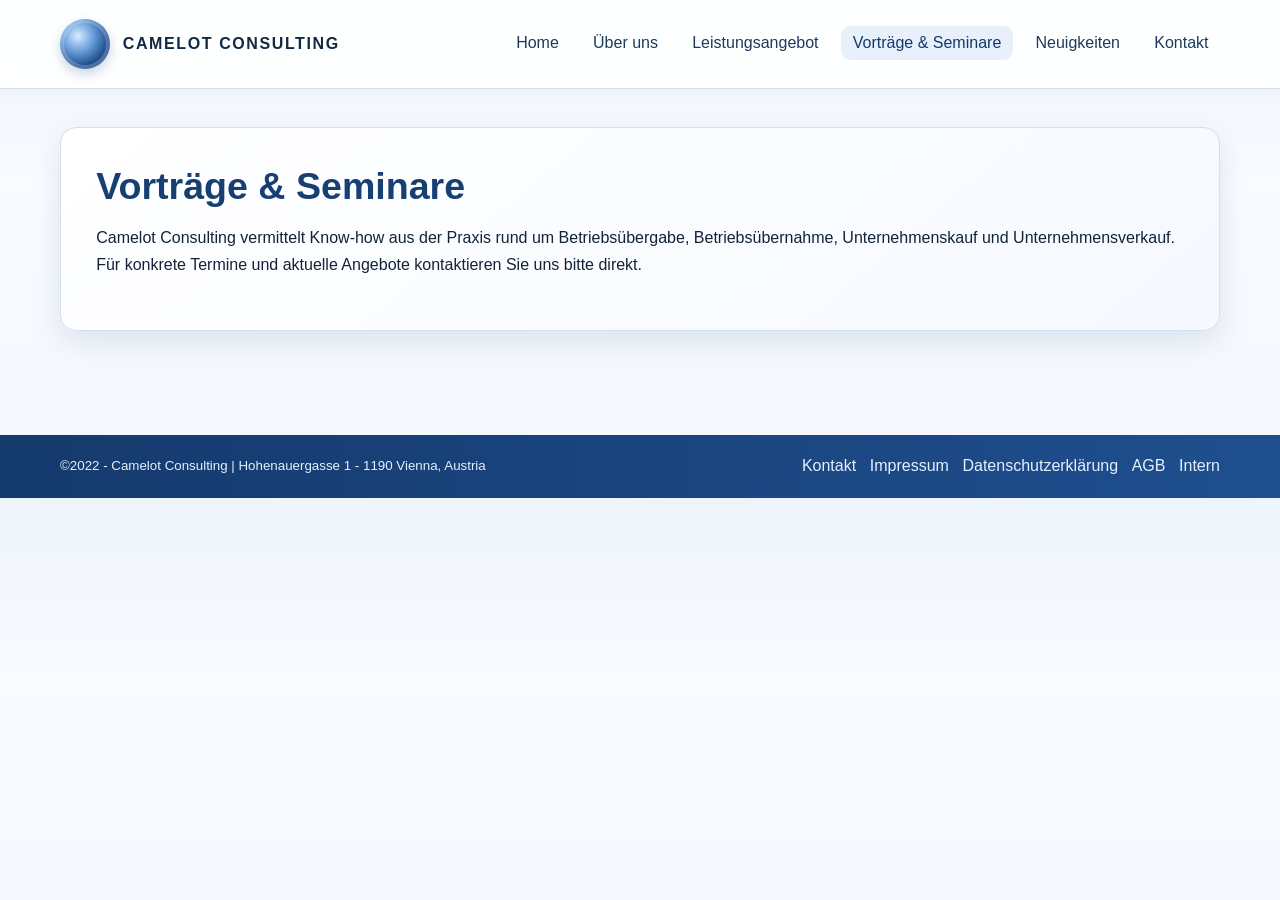
<file: vortraege-seminare.html>
<!doctype html><html lang="de"><head><meta charset="UTF-8"><meta name="viewport" content="width=device-width, initial-scale=1.0"><title>Vorträge & Seminare | Camelot Consulting</title><link rel="stylesheet" href="styles.css"></head><body>
<a class="skip-link" href="#inhalt">Zum Inhalt springen</a>
<header><div class="container nav-wrap"><a class="logo" href="index.html"><span class="logo-mark"></span><span>CAMELOT CONSULTING</span></a><nav><ul><li><a href="index.html">Home</a></li><li><a href="ueber-uns.html">Über uns</a></li><li><a href="leistungsangebot.html">Leistungsangebot</a></li><li><a class="active" href="vortraege-seminare.html">Vorträge &amp; Seminare</a></li><li><a href="neuigkeiten.html">Neuigkeiten</a></li><li><a href="kontakt.html">Kontakt</a></li></ul></nav></div></header>
<main id="inhalt" class="container"><section class="hero"><h1>Vorträge &amp; Seminare</h1><p>Camelot Consulting vermittelt Know-how aus der Praxis rund um Betriebsübergabe, Betriebsübernahme, Unternehmenskauf und Unternehmensverkauf. Für konkrete Termine und aktuelle Angebote kontaktieren Sie uns bitte direkt.</p></section></main>
<footer><div class="container footer-wrap"><small>©2022 - Camelot Consulting | Hohenauergasse 1 - 1190 Vienna, Austria</small><div class="footer-links"><a href="kontakt.html">Kontakt</a><a href="impressum.html">Impressum</a><a href="datenschutz.html">Datenschutzerklärung</a><a href="agb.html">AGB</a><a href="intern.html">Intern</a></div></div></footer>
</body></html>
</file>
<file: styles.css>
:root {
  --bg: linear-gradient(180deg, #eef4fb 0%, #f8fbff 36%, #f4f8fd 100%);
  --surface: #ffffff;
  --surface-soft: #f4f8ff;
  --primary: #1d4f91;
  --primary-strong: #153a6d;
  --accent: #2f6fbd;
  --text: #132337;
  --muted: #4d6178;
  --border: #d4e0ef;
  --radius: 16px;
  --shadow: 0 12px 30px rgba(20, 57, 102, 0.11);
  --shadow-soft: 0 6px 18px rgba(20, 57, 102, 0.08);
}

* { box-sizing: border-box; }
html, body { margin: 0; padding: 0; }

body {
  font-family: "Inter", "Segoe UI", Roboto, Arial, sans-serif;
  color: var(--text);
  background: var(--bg);
  line-height: 1.68;
}

.skip-link { position: absolute; left: -9999px; }
.skip-link:focus {
  left: 1rem;
  top: 1rem;
  z-index: 999;
  background: var(--primary-strong);
  color: #fff;
  padding: .55rem .85rem;
  border-radius: 9px;
}

.container { width: min(1160px, 92vw); margin: 0 auto; }

header {
  background: rgba(255,255,255,.92);
  backdrop-filter: blur(6px);
  position: sticky;
  top: 0;
  z-index: 10;
  border-bottom: 1px solid var(--border);
  box-shadow: 0 2px 10px rgba(20, 57, 102, 0.05);
}

.nav-wrap {
  display: flex;
  align-items: center;
  justify-content: space-between;
  gap: 1rem;
  min-height: 88px;
}

.logo {
  display: flex;
  align-items: center;
  gap: .8rem;
  color: #102944;
  text-decoration: none;
  font-weight: 700;
  letter-spacing: .1em;
}

.logo-mark {
  width: 50px;
  height: 50px;
  border-radius: 50%;
  background: radial-gradient(circle at 36% 34%, #d8ecff 0%, #6ea3dd 32%, #1f4f8f 65%, #14315f 100%);
  box-shadow: inset 0 0 0 4px rgba(255,255,255,.22), 0 5px 12px rgba(29, 79, 145, .24);
}

nav ul {
  margin: 0;
  padding: 0;
  list-style: none;
  display: flex;
  gap: .7rem;
  flex-wrap: wrap;
}

nav a {
  text-decoration: none;
  color: #1c3a5b;
  font-weight: 500;
  padding: .52rem .72rem;
  border-radius: 9px;
  transition: all .2s ease;
}

nav a.active,
nav a:hover {
  background: #e7f0fb;
  color: var(--primary-strong);
}

main { padding: 2.4rem 0 3.2rem; }

.hero, .panel {
  background: var(--surface);
  border-radius: var(--radius);
  box-shadow: var(--shadow);
  border: 1px solid var(--border);
}

.hero {
  padding: 2.2rem;
  margin-bottom: 1.3rem;
  background: linear-gradient(140deg, #ffffff 0%, #f5f9ff 100%);
}

.hero h1 {
  margin: 0 0 .8rem;
  line-height: 1.2;
  font-size: clamp(1.65rem, 3vw, 2.35rem);
  color: #173f71;
}

.grid {
  display: grid;
  grid-template-columns: 1fr 1fr;
  gap: 1.15rem;
}

.panel {
  padding: 1.5rem;
  box-shadow: var(--shadow-soft);
}

.panel h2,
.panel h3 {
  color: var(--primary-strong);
  margin-top: 0;
  line-height: 1.3;
}

.kicker {
  text-transform: uppercase;
  letter-spacing: .09em;
  font-size: .78rem;
  color: var(--accent);
  font-weight: 800;
}

.news-list {
  display: grid;
  grid-template-columns: repeat(auto-fit, minmax(260px, 1fr));
  gap: 1rem;
}

.card {
  background: var(--surface);
  border: 1px solid var(--border);
  border-radius: var(--radius);
  box-shadow: var(--shadow-soft);
  overflow: hidden;
}

.card-content { padding: 1.25rem; }
.card h3 { margin-top: .2rem; margin-bottom: .5rem; color: #1a477d; }
.badge { font-size: .79rem; font-weight: 700; color: var(--accent); }

.btn {
  display: inline-block;
  margin-top: .7rem;
  text-decoration: none;
  font-weight: 600;
  color: #fff;
  background: linear-gradient(145deg, #2f6fbd 0%, #1d4f91 100%);
  border-radius: 10px;
  padding: .56rem .88rem;
  box-shadow: 0 8px 18px rgba(29, 79, 145, 0.2);
}

.btn:hover { filter: brightness(1.05); }

a { color: var(--primary); }
a:hover { color: var(--primary-strong); }

article img {
  width: 100%;
  border-radius: 12px;
  border: 1px solid var(--border);
  margin: .8rem 0 1rem;
}

.columns-2 { columns: 2 280px; gap: 1.6rem; }

footer {
  background: linear-gradient(95deg, #153a6d 0%, #1f4f8f 100%);
  color: #e5f0ff;
  margin-top: 2rem;
}

.footer-wrap {
  padding: 1.15rem 0;
  display: flex;
  align-items: center;
  justify-content: space-between;
  gap: 1rem;
  flex-wrap: wrap;
}

.footer-links { display: flex; gap: .85rem; flex-wrap: wrap; }
.footer-links a { color: #e5f0ff; text-decoration: none; }
.footer-links a:hover { text-decoration: underline; }

.contact-list { list-style: none; padding: 0; margin: 0; }

@media (max-width: 860px) {
  .grid { grid-template-columns: 1fr; }
  .nav-wrap { align-items: flex-start; padding: .8rem 0; }
}
</file>
